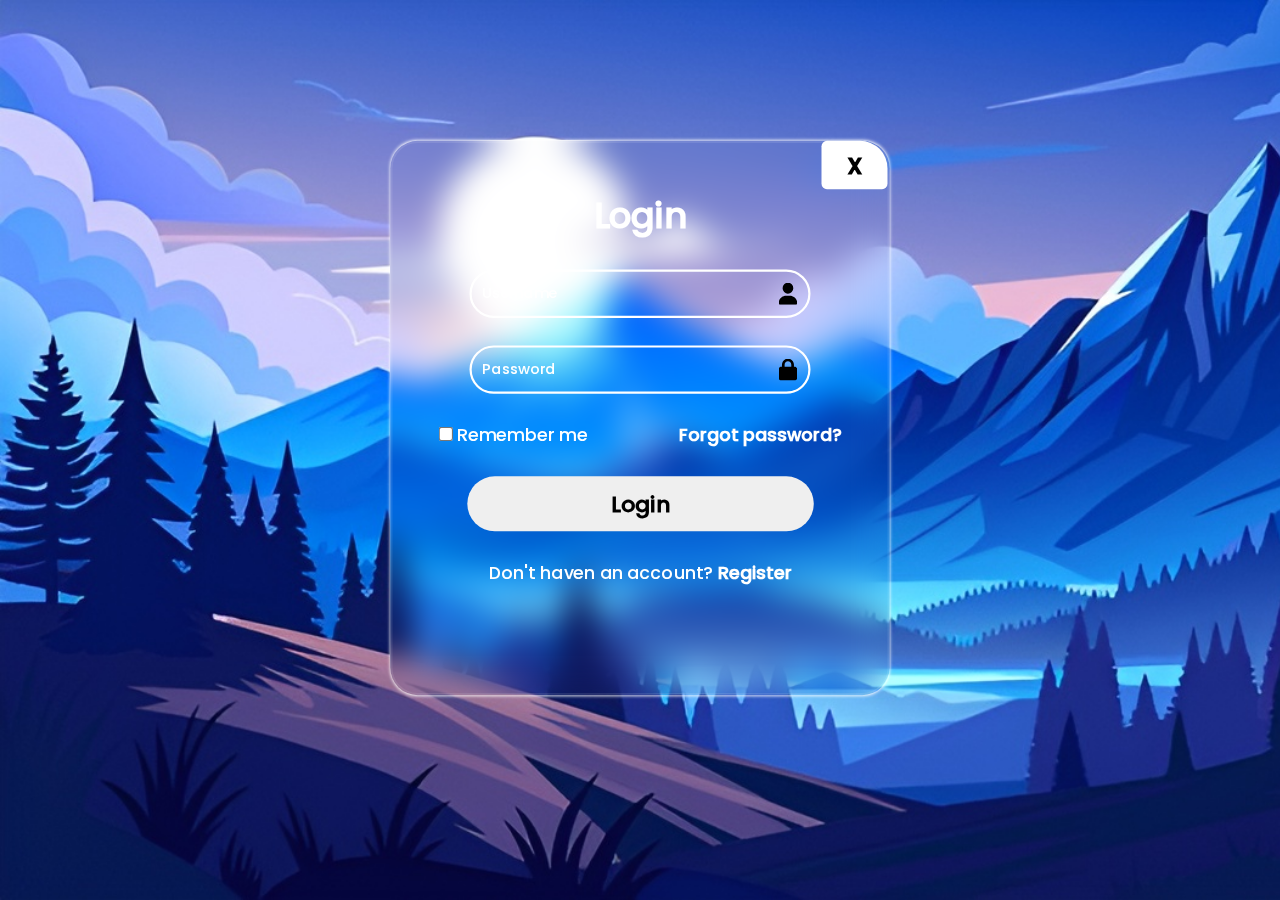
<file: lg.html>
<html>
<head>
<meta charset="UTF-8">
<meta name="viewport" content="width=device-width, initial-scale=1.0">
<meta http-equiv="X-UA-Compatible" content="ie=edge">
<title>Sign Up</title>
<link rel="stylesheet" href="lg.css"/>
</head>
<body>

<div class="con">
        <div class="card">
        <a href="index.html" class="x">x</a>
 <h1> Login</h1>
 <br />
 
 <div class="input-div">
<div class="input">
<input placeholder="Username"/> <img src="user.svg" alt="" />
</div>
<br />
<div class="input">
<input placeholder="Password" type="password" id="password"/> <img src="lock.svg" alt="" />
</div>
</div>

<br />

<div class="ext">
<div>
  <input type="checkbox"> Remember me
</div>
 
 <div>
  <a href="#" onclick="gg();">Forgot password?</a>
 </div>
</div>

<br />

<button onclick="gg();">Login</button> <br />
 <div>
  Don't haven an account? <a href="su.html"> Register</a>
 </div>

</div>
</div>

<script src="script.js" type="text/javascript" charset="utf-8"></script>
</body>
</html>
</file>
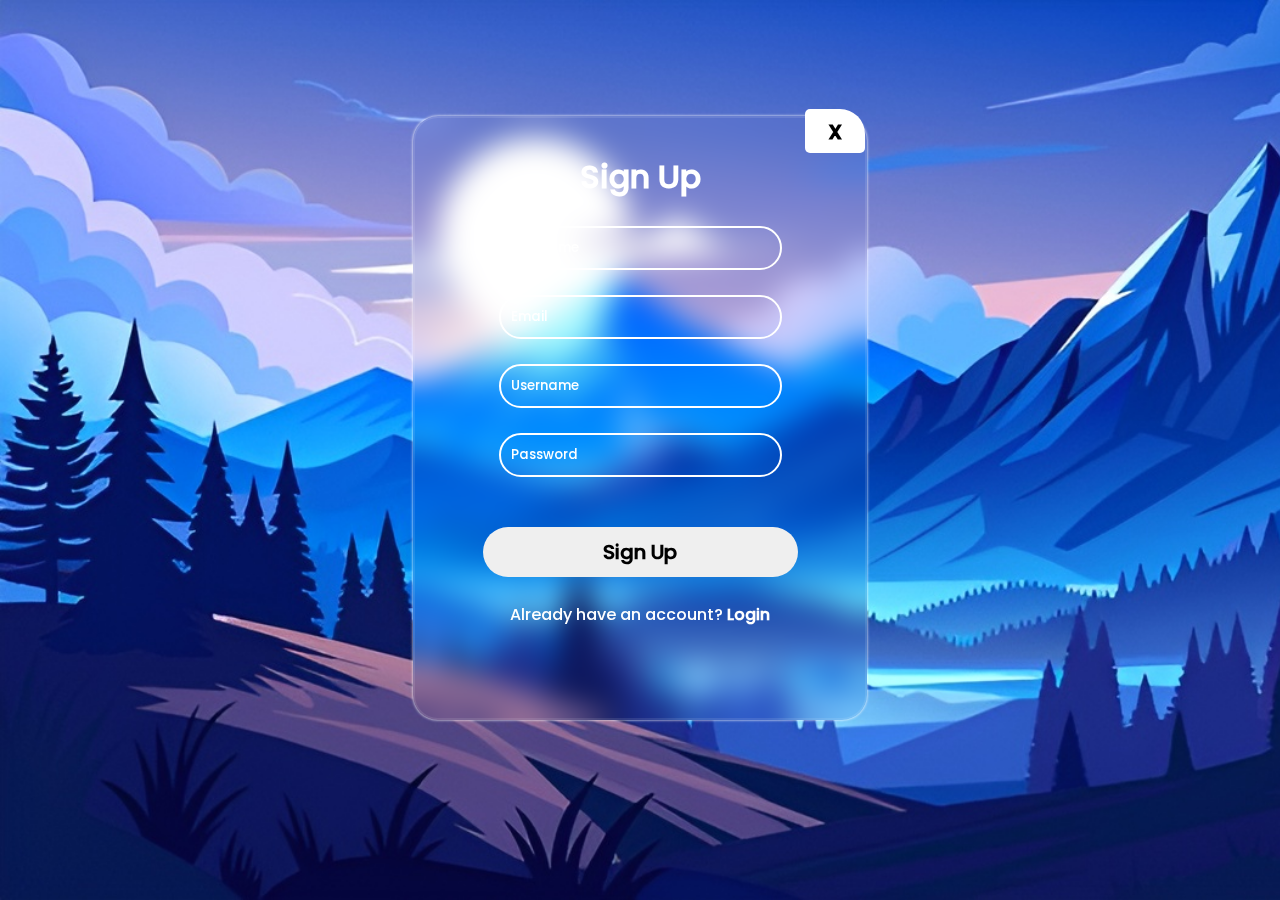
<file: su.html>
<html>
<head>
<meta charset="UTF-8">
<meta name="viewport" content="width=device-width, initial-scale=1.0">
<meta http-equiv="X-UA-Compatible" content="ie=edge">
<title>Sign Up</title>
<link rel="stylesheet" href="lg.css"/>
</head>
<body>

<div class="con">
        <div class="cardx">
          <a href="lg.html" class="x">x</a>
 <h1> Sign Up</h1>
 <br />
 
 <div class="input-div">
<div class="input">
<input placeholder="Full Name"/>
</div>

<br />

<div class="input">
<input placeholder="Email"/> 
</div>

<br />

<div class="input">
<input placeholder="Username"/>
</div>

<br />

<div class="input">
<input placeholder="Password" type="password" id="password"/>
</div>
</div>

<br />

<div class="ext">
</div>

<br />

<button onclick="ff();">Sign Up</button> <br />
 <div>
  Already have an account? <a href="lg.html"> Login</a>
 </div>

</div>
</div>

<script src="script.js" type="text/javascript" charset="utf-8"></script>
</body>
</html>
</file>
<file: lg.css>
/*Universal Style*/

* {
  margin: 0;
  padding: 0;
  font-family: 'Poppins', sans-serif;
  
}

  @font-face {
       font-family: 'Poppins';
       src: url('Poppins-Medium.ttf') format('truetype');
   }


body {
        background-image: url("bg.jpg");
        background-size: cover;
        background-repeat: no-repeat;
}

.x {
 color: black;
 margin-top: -100px;
 margin-left: 390px;
 background: white;
 border-radius: 5px;
 border-top-right-radius: 25px;
 padding: 3px;
 font-size: 25px;
}


/*Card*/

.con {
        width: 100vw;
        height: 100vh;
        display: flex;
        justify-content: center;
        align-items: center;
}




.card {
        height: 500px;
        width: 450px;
        border: 2px solid rgba(255, 255, 255, 0.1);
        margin-top: -5%;
        border-radius: 25px;
        backdrop-filter: blur(15px);
        box-shadow: 0px 0px 3px white;
        text-align: center;
        display: flex;
        flex-direction: column;
        justify-content: center;
        color: white;
        
}


.cardx {
        height: 600px;
        width: 450px;
        border: 2px solid rgba(255, 255, 255, 0.1);
        margin-top: -5%;
        border-radius: 25px;
        backdrop-filter: blur(15px);
        box-shadow: 0px 0px 3px white;
        text-align: center;
        display: flex;
        flex-direction: column;
        justify-content: center;
        color: white;
        
}




.input-div {
width: 100%;
display: flex;
flex-direction: column;
justify-content: center;
align-items: center;
color: white;
}


.input-div img {
 height: 20px;
}


.input {
padding: 10px;
display: flex;
justify-content: center;
gap: 10px;
border: 2px solid white;
border-radius: 25px;

}


input {
 border: none;
 background: transparent;
 outline: none;
}


.input-div ::placeholder{
  color: white;
  
}



.ext {
 width: 100%;
 display: flex;
 justify-content: space-around;
 align-items: center;
}


a {
 color: white;
 text-decoration: none;
 font-weight: bold;
}


button {
 width: 70%;
 align-self: center;
 padding: 10px;
 font-size: 20px;
 font-weight: bold;
 border: none;
 border-radius: 25px;
}



/*Responsive Design*/

@media (max-width: 450px) {
  .card {
   transform: scale(0.75);
  }
}


@media (min-width: 700px) {
 .card {
   transform: scale(1.1);
  }
}
</file>
